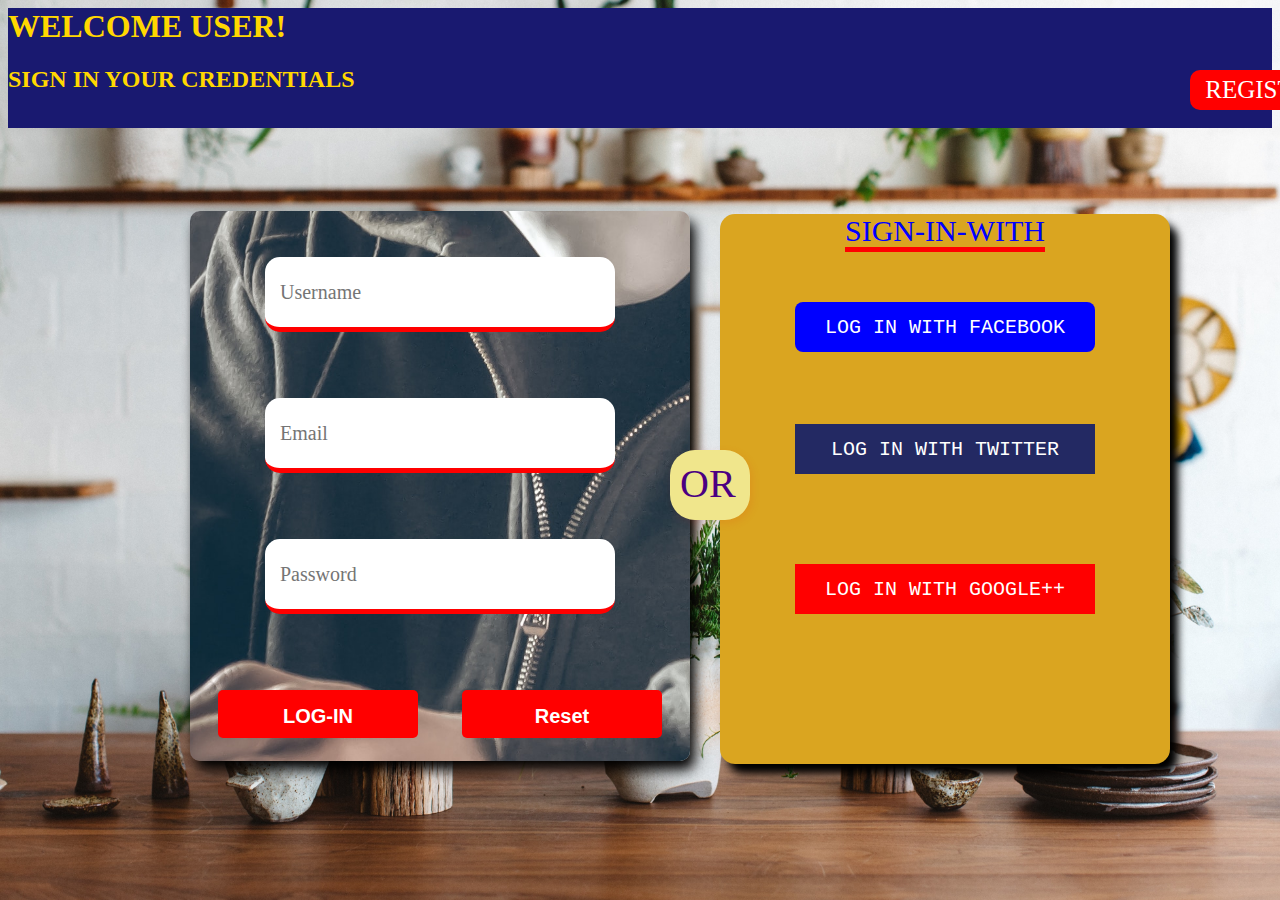
<file: log (2).html>
<html>
<head>
<meta char="UTF-8">
<html lang="en-US">
<title>LOGIN FORM</title>
<link rel="stylesheet">
</head>
<body>
    <div class="heading">
    <h1>WELCOME USER!</h1>
    <h2>SIGN IN YOUR CREDENTIALS</h2>
<div id="REGISTER"><button class="social register">REGISTER</button></div>
</div>
    <center>
        <div class="login-box">
<form method="post"action="DAN TV.html"onsubmit="returnValidationForm();"><br><br>
<input type="text"id="UserName"placeholder="Username"name="UserName"required/><br><br>
<input type="email"id="email"placeholder="Email"name="email"required/><br><br>
<input type="password"id="Password"placeholder="Password"required/><br><br>
<input type="submit"value="LOG-IN"id="submit"onsubmit="returnValidationForm();">
<input type="reset"onsubmit="returnValidationForm();">
</form>
</div>
</center>
<script type="text/javascript">
function ValidateForm(){
var UserName=document.getElementByld("UserName").value;
var email=document.getElementByld("email").value;
var password=document.getElementByld("password").value;
  if(UserName==" "|| email==" "|| password==" "){
      alert("ALL FIELD REQUIRED");
      return false;
  }
      else{
          return true;
      }
  }
  
</script>
<center>
<div class="left-box">
    <span class="SIGN-IN-WITH">SIGN-IN-WITH</span><br><br><br><br>
    <button class="social facebook">LOG IN WITH FACEBOOK</button><br><br><br><br><br>
    <button class="social TWITTER">LOG IN WITH TWITTER</button><br><br><br><br><br><br>
    <button class="social google">LOG IN WITH GOOGLE++</button><br><br><br><br>
</div>
</center>
    <div class="or">OR</div>
</body>
<style>
    .REGISTER{
        float:right;
        top:70px;
        left:1190px;
        position: absolute;
       border:none;
      background-color:red;
       font-family: 'Times New Roman', Times, serif;
       width:150px;
       height: 40px;
       font-size:25px;
       color:white;
       font-weight: 100px;
       cursor: pointer;
       border-radius:10px;
    }
    
    .left-box{
     top:150px;
     left:720px;
    position: absolute;
    border:none;
    width:450px;
    height:550px;
    background-color:goldenrod;
    background-size:cover;
    background-position:center;
    margin:5% auto;
    border-radius:15px;
    box-shadow:8px 10px 9px black;


    }
    .or{
        top:450px;
        left:670px;
        position:absolute;
        box-sizing:border-box;
        width:80px;
        height: 70px;
        font-size:  40px;
        text-align:left;
        background-color: rgb(240, 230, 140);
        border:none;
        padding:10px;
        border-radius: 25px;
        box-shadow:2px 3px 10px rgba(236, 8, 8, 0.1);
        font-family:'Times New Roman', Times, serif;
        color: indigo;

        
    }
    .facebook{
        background-color: blue;
        border:none;
        width: 300px;
        height: 50px;
        color:white;
        font-size: 20px;
        font-weight:100px;
        cursor: pointer;
        font-family: 'Courier New', Courier,'Times New Roman', Times, serif;
    }
     button[class="social facebook"]{
         padding:15px;
         border-radius:8px;
         position: relative;
        transition:2s ease-in-out;
        box-sizing:border-box;
       padding: 10px;
       margin:auto;
     }
     .twitter{
        background-color:rgb(35, 41, 99);
        border:none;
        width: 300px;
        height: 50px;
        color:white;
        font-size: 20px;
        font-weight:100px;
        cursor: pointer;
        font-family: 'Courier New', Courier,'Times New Roman', Times, serif;
    }
    .google{
        background-color: red;
        border:none;
        width: 300px;
        height: 50px;
        color:white;
        font-size: 20px;
        font-weight:100px;
        cursor: pointer;
        font-family: 'Courier New', Courier,'Times New Roman', Times, serif;
    }
    .heading{
        color:gold;
        box-sizing: border-box;
        widows: 700px;
        height: 120px;
        background-color: midnightblue;
        border-bottom: 5px black;
    }
    body{
        background-image:url("kitchen.jpg");
        background-repeat:no-repeat;
        background-attachment: fixed;
        background-size: cover; 
        font-weight:15px;   
    }
    .SIGN-IN-WITH{
        font-size: 30px;
        font-weight: 200px;
        font-family:'Times New Roman', Times, serif;
        color: blue;
        border-bottom:5px solid red;
    }
    .login-box{
position:relative;
margin:5% auto;
height:550px;
width:500px;
background:none;
box-shadow:5px 9px 13px black;
box-sizing: border-box;
top:20px;
left:-200px;
background-image:url("hacker.jpg");
       background-attachment:fixed;
       background-position:center;
       background-size:cover;
border-radius:10px;


    }
input[type="text"],input[type="password"],input[type="email"]{
    background-color: none;
    color:black;
    padding: 15px;
    margin:10px;
    font-size:20px;
    font-weight:10px;
    margin-bottom: 10px;
    padding-bottom: 15px;
    border-radius: 15px;
    outline: blue;
    border: none;
    box-sizing: border-box;
   border-bottom:5px solid red;
   font-weight: 400px;
   font-family: Georgia, 'Times New Roman', Times, serif;
   width:350px;
   height:75px;
   display: -webkit-box;
   margin-bottom: 20px;
   outline:none;
cursor: pointer;


}
input[type="submit"],input[type="reset"]{
    background-color:red;
    color:white;
    font-weight: bolder;
    padding: 15px;
    margin:10px;
    font-size:20px;
    font-weight:10px;
    margin-bottom: 10px;
    padding-bottom: 10px;
    border-radius: 10px;
    float:center;
    border-radius:5px;
    width: 200px;
    outline-style: none;
    margin:20px;
   border:none;
   font-weight: 500px;
   cursor: pointer;
   
}


</style>
</file>
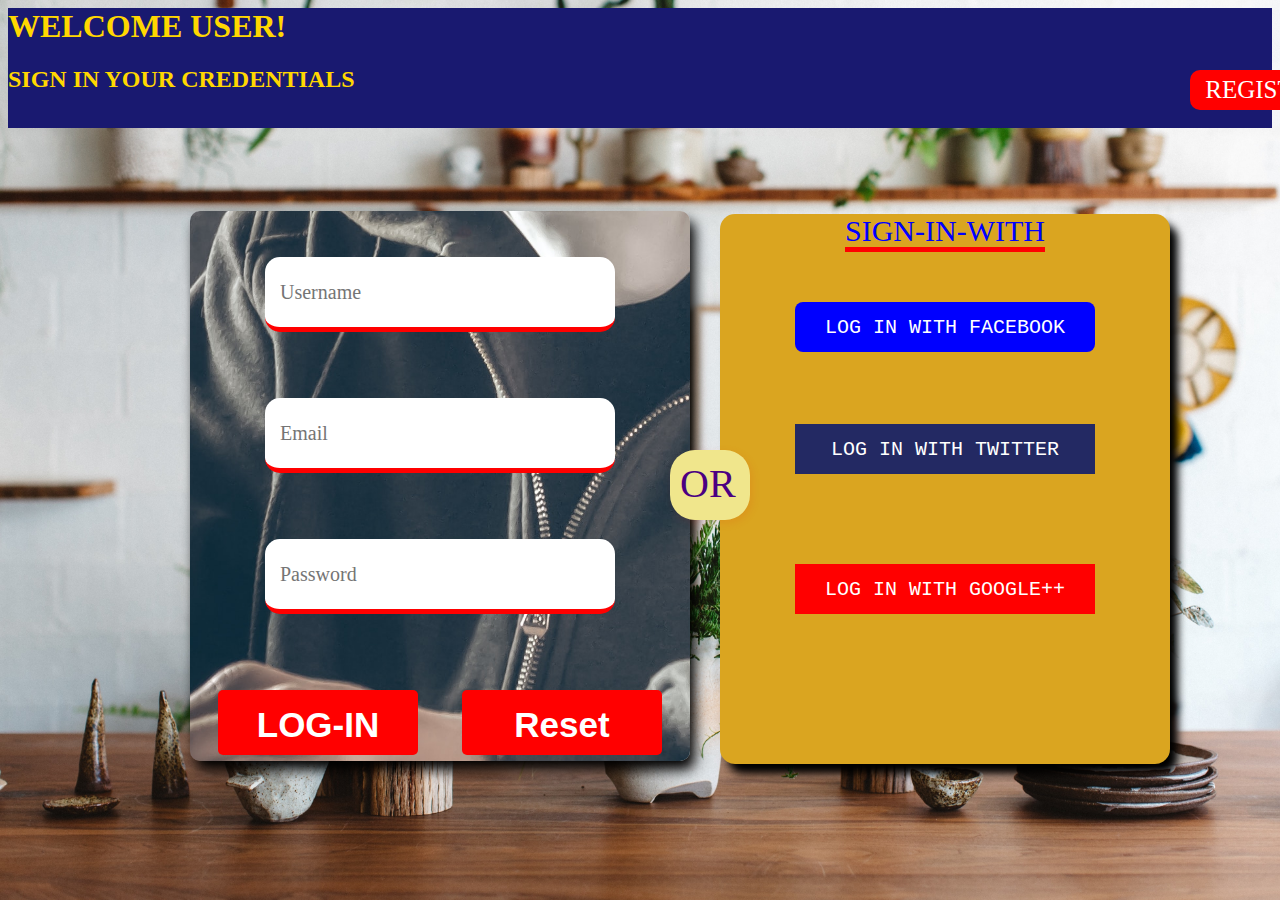
<file: log (3).html>
<html>
<head>
<meta char="UTF-8">
<html lang="en-US">
<title>LOGIN FORM</title>
<link rel="stylesheet">
<link rel="text/javascript"href="log.js">
</head>
<body>
    <div class="heading">
    <h1>WELCOME USER!</h1>
    <h2>SIGN IN YOUR CREDENTIALS</h2>
<div id="REGISTER"><button class="social register">REGISTER</button></div>
</div>
    <center>
      <div id="results">
        <div class="login-box">
<form method="post"action="page1.html"onClick="return ValidateForm();"><br><br>
<input type="text"id="UserName"placeholder="Username"name="UserName"><br><br>
<input type="email"id="email"placeholder="Email"name="email"><br><br>
<input type="password"id="Password"placeholder="Password"><br><br>
<input type="submit"value="LOG-IN"onClick="ValidateForm();">
<input type="reset">
</form>
</div>
</div>
</center>
<script type="text/javascript">
function ValidateForm(){
var UserName=document.getElementByld("UserName").value;
var email=document.getElementByld("email").value;
var password=document.getElementByld("Password").value;
  if(UserName==" "|| email==" "|| Password==" "){
      alert("ALL FIELD REQUIRED");
      return false;
      }
  }
  
</script>
<center>
<div class="left-box">
    <span class="SIGN-IN-WITH">SIGN-IN-WITH</span><br><br><br><br>
    <button class="social facebook">LOG IN WITH FACEBOOK</button><br><br><br><br><br>
    <button class="social TWITTER">LOG IN WITH TWITTER</button><br><br><br><br><br><br>
    <button class="social google">LOG IN WITH GOOGLE++</button><br><br><br><br>
</div>
</center>
    <div class="or">OR</div>
</body>
<style>
    .REGISTER{
        float:right;
        top:70px;
        left:1190px;
        position: absolute;
       border:none;
      background-color:red;
       font-family: 'Times New Roman', Times, serif;
       width:150px;
       height: 40px;
       font-size:25px;
       color:white;
       font-weight: 100px;
       cursor: pointer;
       border-radius:10px;
    }
    
    .left-box{
     top:150px;
     left:720px;
    position: absolute;
    border:none;
    width:450px;
    height:550px;
    background-color:goldenrod;
    background-size:cover;
    background-position:center;
    margin:5% auto;
    border-radius:15px;
    box-shadow:8px 10px 9px black;


    }
    .or{
        top:450px;
        left:670px;
        position:absolute;
        box-sizing:border-box;
        width:80px;
        height: 70px;
        font-size:  40px;
        text-align:left;
        background-color: rgb(240, 230, 140);
        border:none;
        padding:10px;
        border-radius: 25px;
        box-shadow:2px 3px 10px rgba(236, 8, 8, 0.1);
        font-family:'Times New Roman', Times, serif;
        color: indigo;

        
    }
    .facebook{
        background-color: blue;
        border:none;
        width: 300px;
        height: 50px;
        color:white;
        font-size: 20px;
        font-weight:100px;
        cursor: pointer;
        font-family: 'Courier New', Courier,'Times New Roman', Times, serif;
    }
     button[class="social facebook"]{
         padding:15px;
         border-radius:8px;
         position: relative;
        transition:2s ease-in-out;
        box-sizing:border-box;
       padding: 10px;
       margin:auto;
     }
     .twitter{
        background-color:rgb(35, 41, 99);
        border:none;
        width: 300px;
        height: 50px;
        color:white;
        font-size: 20px;
        font-weight:100px;
        cursor: pointer;
        font-family: 'Courier New', Courier,'Times New Roman', Times, serif;
    }
    .google{
        background-color: red;
        border:none;
        width: 300px;
        height: 50px;
        color:white;
        font-size: 20px;
        font-weight:100px;
        cursor: pointer;
        font-family: 'Courier New', Courier,'Times New Roman', Times, serif;
    }
    .heading{
        color:gold;
        box-sizing: border-box;
        widows: 700px;
        height: 120px;
        background-color: midnightblue;
        border-bottom: 5px black;
    }
    body{
        background-image:url("kitchen.jpg");
        background-repeat:no-repeat;
        background-attachment: fixed;
        background-size: cover; 
        font-weight:15px;   
    }
    .SIGN-IN-WITH{
        font-size: 30px;
        font-weight: 200px;
        font-family:'Times New Roman', Times, serif;
        color: blue;
        border-bottom:5px solid red;
    }
    .login-box{
position:relative;
margin:5% auto;
height:550px;
width:500px;
background:none;
box-shadow:5px 9px 13px black;
box-sizing: border-box;
top:20px;
left:-200px;
background-image:url("hacker.jpg");
       background-attachment:fixed;
       background-position:center;
       background-size:cover;
border-radius:10px;


    }
input[type="text"],input[type="password"],input[type="email"]{
    background-color: none;
    color:black;
    padding: 15px;
    margin:10px;
    font-size:20px;
    font-weight:10px;
    margin-bottom: 10px;
    padding-bottom: 15px;
    border-radius: 15px;
    outline: blue;
    border: none;
    box-sizing: border-box;
   border-bottom:5px solid red;
   font-weight: 400px;
   font-family: Georgia, 'Times New Roman', Times, serif;
   width:350px;
   height:75px;
   display: -webkit-box;
   margin-bottom: 20px;
   outline:none;
cursor: pointer;


}
input[type="submit"],input[type="reset"]{
    background-color:red;
    color:white;
    font-weight: bolder;
    padding: 15px;
    margin:10px;
    font-size:35px;
    font-weight:10px;
    margin-bottom: 10px;
    padding-bottom: 10px;
    border-radius: 10px;
    float:center;
    border-radius:5px;
    width: 200px;
    outline-style: none;
    margin:20px;
   border:none;
   font-weight: 500px;
   cursor: pointer;
   
}


</style>
</file>
